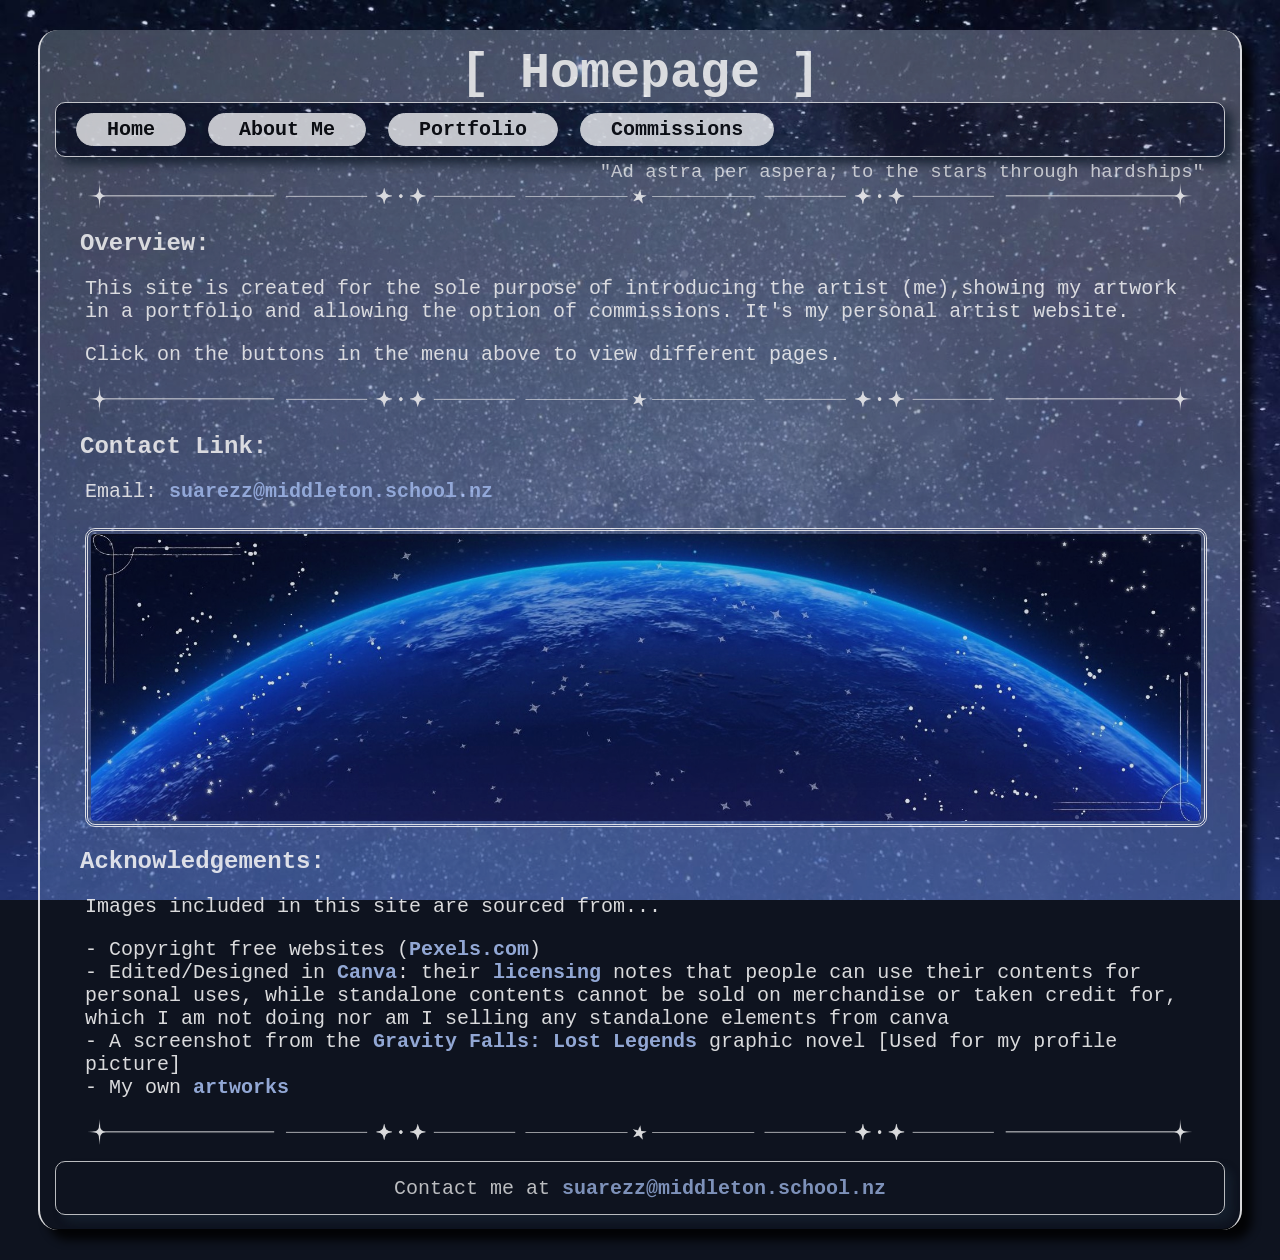
<file: index.html>
<!DOCTYPE html>
<html>
    <head>
        <title>Homepage</title>
        <link href="website-styles.css" rel="stylesheet" type="text/css"/>
        <link rel="icon" type="image/x-icon" href="images/icon.png">
    </head>    
    <body>
        <!--CONTAINER STARTS HERE-->
         <div id="container">
            <!--HEADER STARTS HERE-->
            <div id="header">
                <h1>[ Homepage ]</h1>

                <!--MENU STARTS HERE-->
                <div id="menu">
                    <button onclick="location.href='index.html'">Home</button>
                    <button onclick="location.href='about-me.html'">About Me</button>
                    <button onclick="location.href='portfolio.html'">Portfolio</button>
                    <button onclick="location.href='commissions.html'">Commissions</button>
                    <h2>"Ad astra per aspera; to the stars through hardships"</h2>
                </div><!--END OF MENU-->
            </div><!--END OF HEADER-->

            <!--MAIN CONTENT SECTION STARTS HERE-->
            <div id="main">
                <p><img src="images/star-border.png" class="star-border"></p>
                
                <h3>Overview:</h3>
                <p>This site is created for the sole purpose of introducing the artist (me),showing my artwork in a portfolio and allowing the option of commissions. It's my personal artist website.</p>
                <p>Click on the buttons in the menu above to view different pages.</p>

                <p><img src="images/star-border.png" class="star-border"></p>

                <h3>Contact Link:</h3>
                <p>Email: <a href="mailto:suarezz@middleton.school.nz?subject=Contact from website" target="_blank">suarezz@middleton.school.nz</a></p>

                <p><img src="images/planet.jpg" alt="planet" class="fill-content"></p>

                <h3>Acknowledgements:</h3>
                <p>Images included in this site are sourced from...</p>
                <p>- Copyright free websites (<a href="https://www.pexels.com/" target="_blank">Pexels.com</a>)<br>
                - Edited/Designed in <a href="https://www.canva.com/" target="_blank">Canva</a>: their <a href="https://www.canva.com/licensing-explained/" target="_blank">licensing</a> notes that people can use their contents for personal uses, while standalone contents cannot be sold on merchandise or taken credit for, which I am not doing nor am I selling any standalone elements from canva<br>
                - A screenshot from the <a href="https://archive.org/details/alex-hirsch-gravity-falls-lost-legends-2018-1368021425-9781368021425-libgen.lc/mode/2up" target="_blank">Gravity Falls: Lost Legends</a> graphic novel [Used for my profile picture]<br>
                - My own <a href="portfolio.html">artworks</a></p>

                <p><img src="images/star-border.png" class="star-border"></p>
            </div><!--END OF MAIN-->

            <!--FOOTER SECTION STARTS HERE: APPEARS ON EACH PAGE-->
            <div id="footer">
                <p>Contact me at <a href="mailto:suarezz@middleton.school.nz?subject=Contact from website" target="_blank">suarezz@middleton.school.nz</a></p>
            </div><!--END OF FOOTER-->
        </div><!--END OF CONTAINER-->
    </body>
</html>
</file>
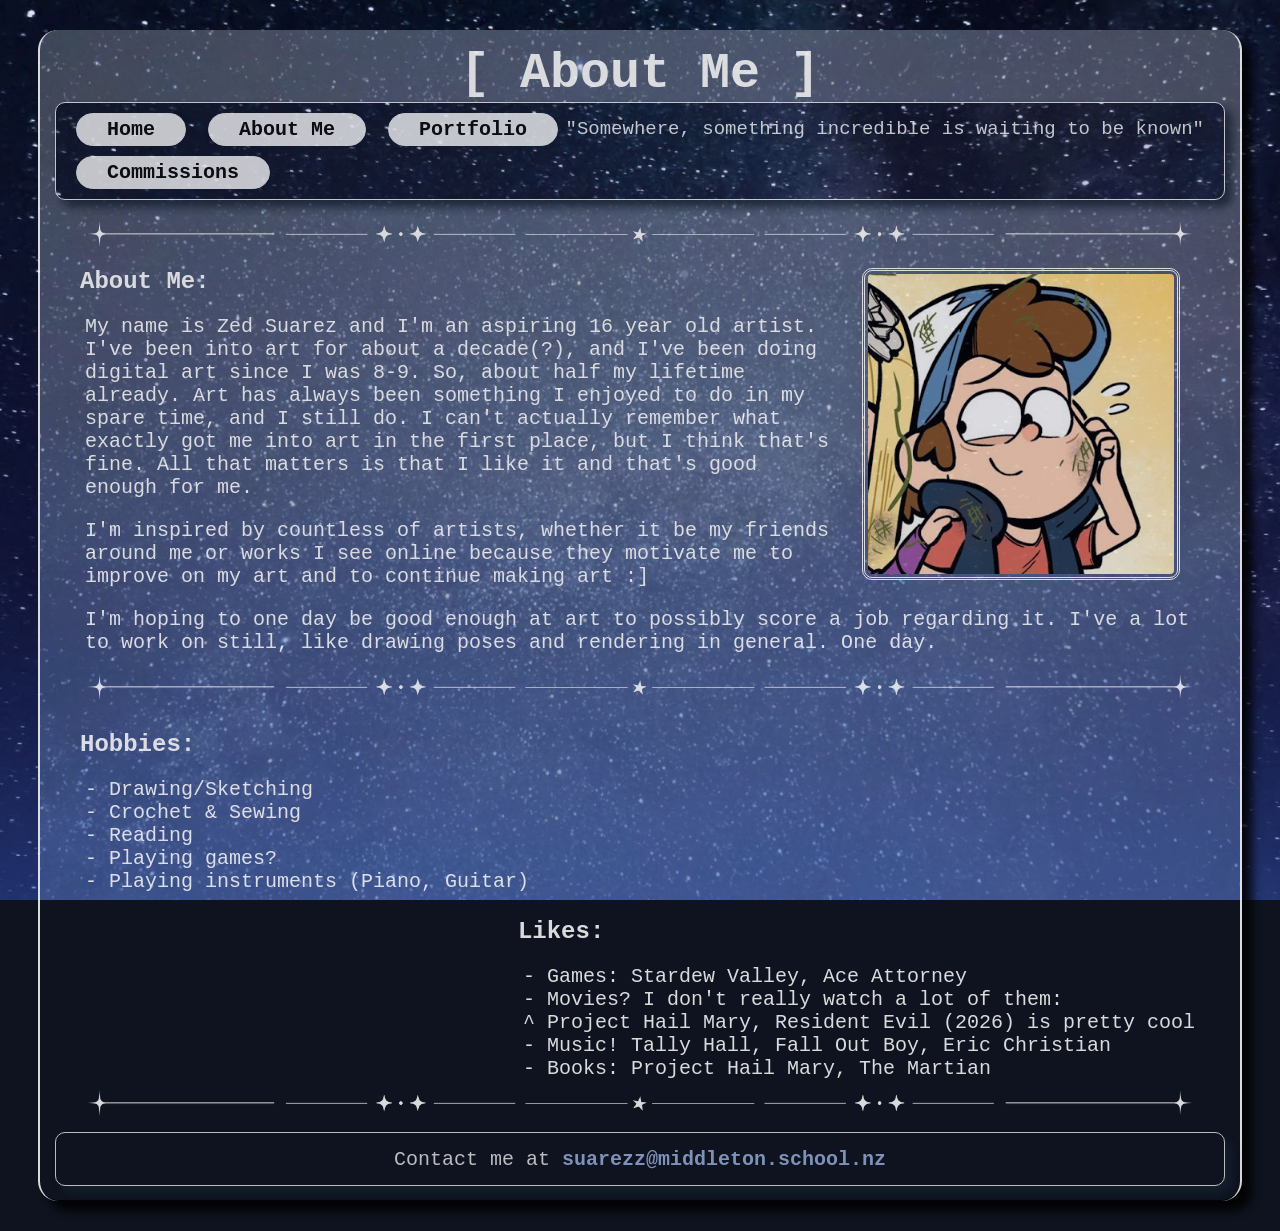
<file: about-me.html>
<!DOCTYPE html>
<html>
    <head>
        <title>About Me</title>
        <link href="website-styles.css" rel="stylesheet" type="text/css"/>
        <link rel="icon" type="image/x-icon" href="images/icon.png">
    </head>    
    <body>
        <!--CONTAINER STARTS HERE-->
         <div id="container">
            <!--HEADER STARTS HERE-->
            <div id="header">
                <h1>[ About Me ]</h1>

                <!--MENU STARTS HERE-->
                <div id="menu">
                    <h2>"Somewhere, something incredible is waiting to be known"</h2>
                    <button onclick="location.href='index.html'">Home</button>
                    <button onclick="location.href='about-me.html'">About Me</button>
                    <button onclick="location.href='portfolio.html'">Portfolio</button>
                    <button onclick="location.href='commissions.html'">Commissions</button>
                </div><!--END OF MENU-->
            </div><!--END OF HEADER-->

            <!--MAIN CONTENT SECTION STARTS HERE-->
            <div id="main">
                <p><img src="images/star-border.png" class="star-border"></p>

                <h3><img src="images/profile.png" class="float-right" height="300">About Me:</h3>
                <p>My name is Zed Suarez and I'm an aspiring 16 year old artist. I've been into art for about a decade(?), and I've been doing digital art since I was 8-9. So, about half my lifetime already. Art has always been something I enjoyed to do in my spare time, and I still do. I can't actually remember what exactly got me into art in the first place, but I think that's fine. All that matters is that I like it and that's good enough for me.</p>
                <p>I'm inspired by countless of artists, whether it be my friends around me or works I see online because they motivate me to improve on my art and to continue making art :]</p>
                <p>I'm hoping to one day be good enough at art to possibly score a job regarding it. I've a lot to work on still, like drawing poses and rendering in general. One day.</p>

                <p><img src="images/star-border.png" class="star-border"></p>

                <div id="hobbies">
                    <h3>Hobbies:</h3>
                    <p>- Drawing/Sketching<br>
                        - Crochet & Sewing<br>
                        - Reading<br>
                        - Playing games?<br>
                        - Playing instruments (Piano, Guitar)
                    </p>
                </div>

                <div id="likes">
                    <h3>Likes:</h3>
                    <p>- Games: Stardew Valley, Ace Attorney<br>
                        - Movies? I don't really watch a lot of them:<br>
                        ^ Project Hail Mary, Resident Evil (2026) is pretty cool<br>
                        - Music! Tally Hall, Fall Out Boy, Eric Christian<br>
                        - Books: Project Hail Mary, The Martian
                    </p>
                </div>

                <p><img src="images/star-border.png" class="star-border"></p>
            </div><!--END OF MAIN-->

            <!--FOOTER SECTION STARTS HERE: APPEARS ON EACH PAGE-->
            <div id="footer">
                <p>Contact me at <a href="mailto:suarezz@middleton.school.nz?subject=Contact from website" target="_blank">suarezz@middleton.school.nz</a></p>
            </div><!--END OF FOOTER-->
        </div><!--END OF CONTAINER-->
    </body>
</html>
</file>
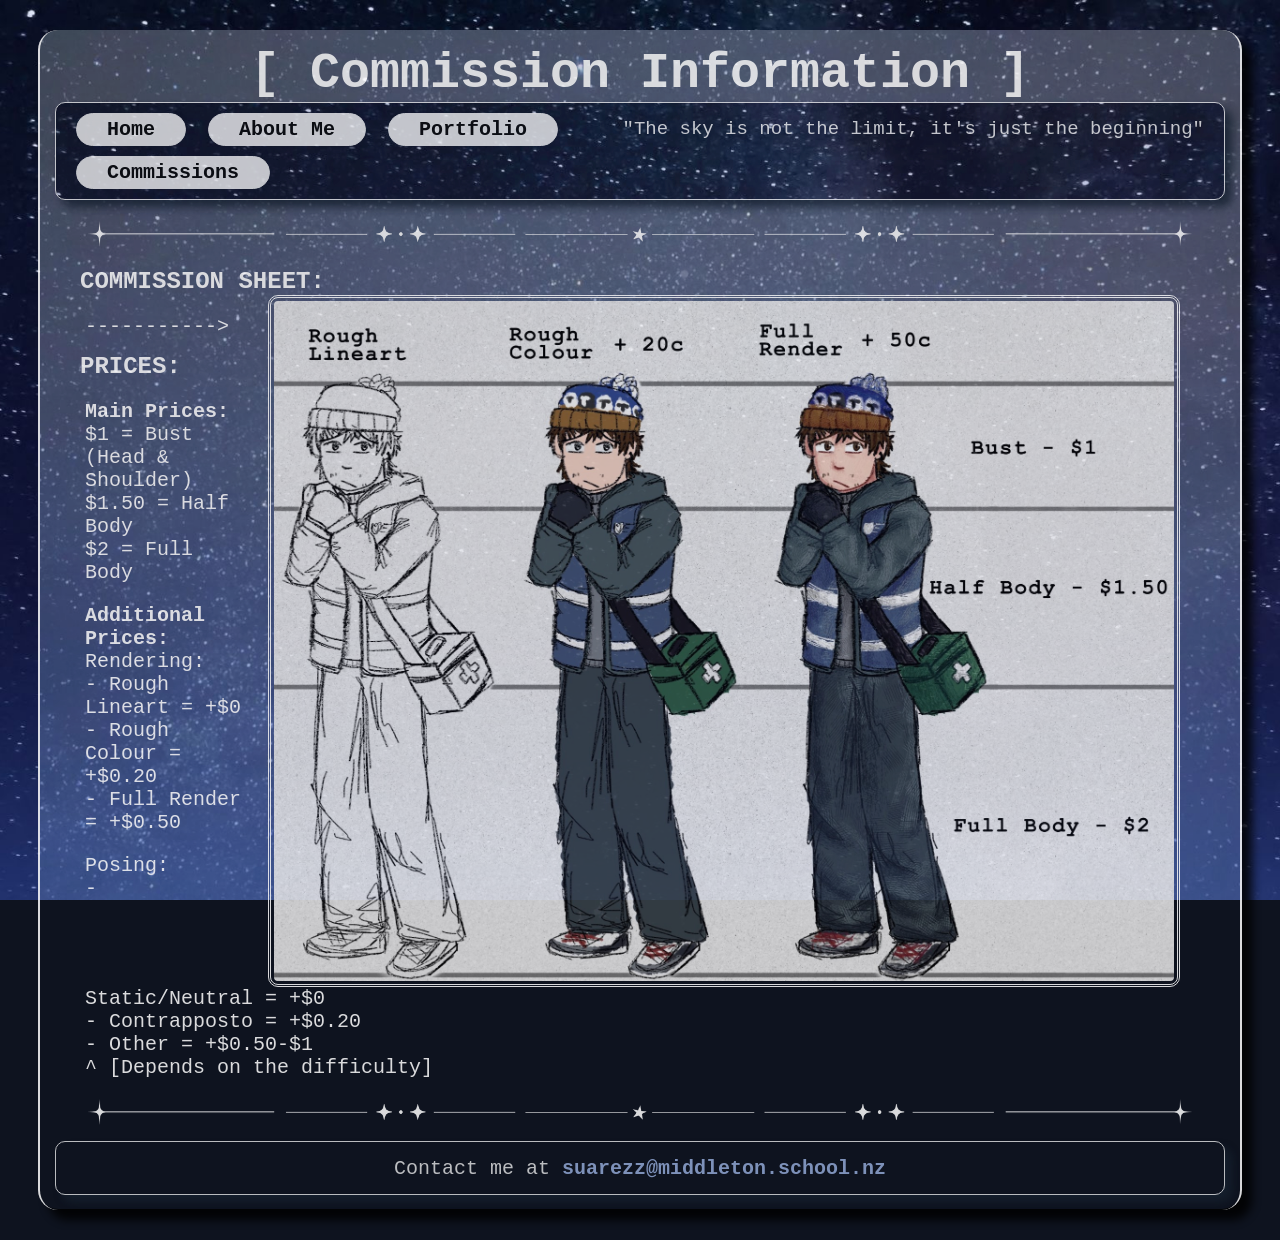
<file: commissions.html>
<!DOCTYPE html>
<html>
    <head>
        <title>Commissions</title>
        <link href="website-styles.css" rel="stylesheet" type="text/css"/>
        <link rel="icon" type="image/x-icon" href="images/icon.png">
    </head>    
    <body>
        <!--CONTAINER STARTS HERE-->
         <div id="container">
            <!--HEADER STARTS HERE-->
            <div id="header">
                <h1>[ Commission Information ]</h1>

                <!--MENU STARTS HERE-->
                <div id="menu">
                    <h2>"The sky is not the limit, it's just the beginning"</h2>
                    <button onclick="location.href='index.html'">Home</button>
                    <button onclick="location.href='about-me.html'">About Me</button>
                    <button onclick="location.href='portfolio.html'">Portfolio</button>
                    <button onclick="location.href='commissions.html'">Commissions</button>
                </div><!--END OF MENU-->
            </div><!--END OF HEADER-->

            <!--MAIN CONTENT SECTION STARTS HERE-->
            <div id="main">
                <p><img src="images/star-border.png" class="star-border"></p>

                <h3>COMMISSION SHEET:<img src="images/commission.jpg" class="float-right" width="900"></h3>
                <p>-----------></p>

                <h3>PRICES:</h3>
                <p><strong>Main Prices:</strong><br>
                    $1 = Bust (Head & Shoulder)<br>
                    $1.50 = Half Body<br>
                    $2 = Full Body
                </p>
                <p><strong>Additional Prices:</strong><br>
                    Rendering:<br>
                    - Rough Lineart = +$0<br>
                    - Rough Colour = +$0.20<br>
                    - Full Render = +$0.50
                </p>
                <p>Posing:<br>
                    - Static/Neutral = +$0<br>
                    - Contrapposto = +$0.20<br>
                    - Other = +$0.50-$1<br>
                    ^ [Depends on the difficulty]
                </p>               
                <p><img src="images/star-border.png" class="star-border"></p>
            </div><!--END OF MAIN-->

            <!--FOOTER SECTION STARTS HERE: APPEARS ON EACH PAGE-->
            <div id="footer">
                <p>Contact me at <a href="mailto:suarezz@middleton.school.nz?subject=Contact from website" target="_blank">suarezz@middleton.school.nz</a></p>
            </div><!--END OF FOOTER-->
        </div><!--END OF CONTAINER-->
    </body>
</html>
</file>
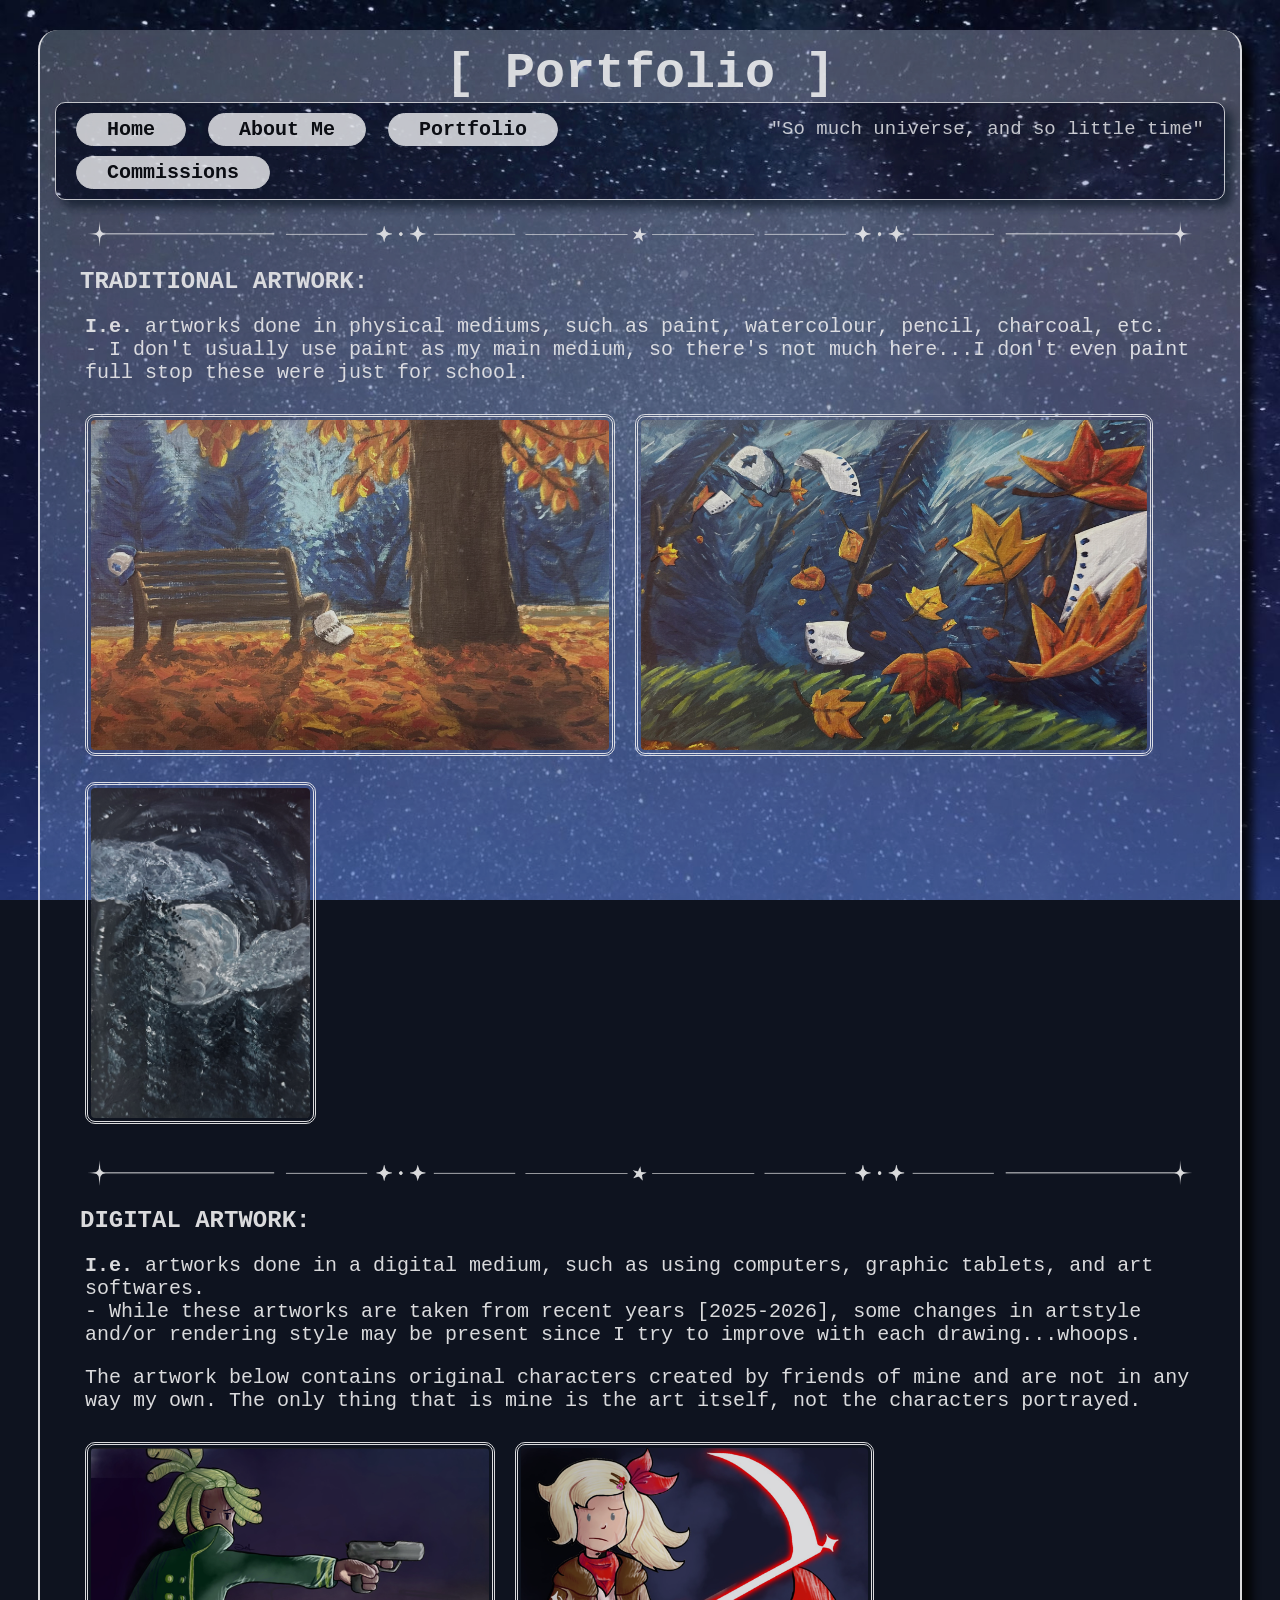
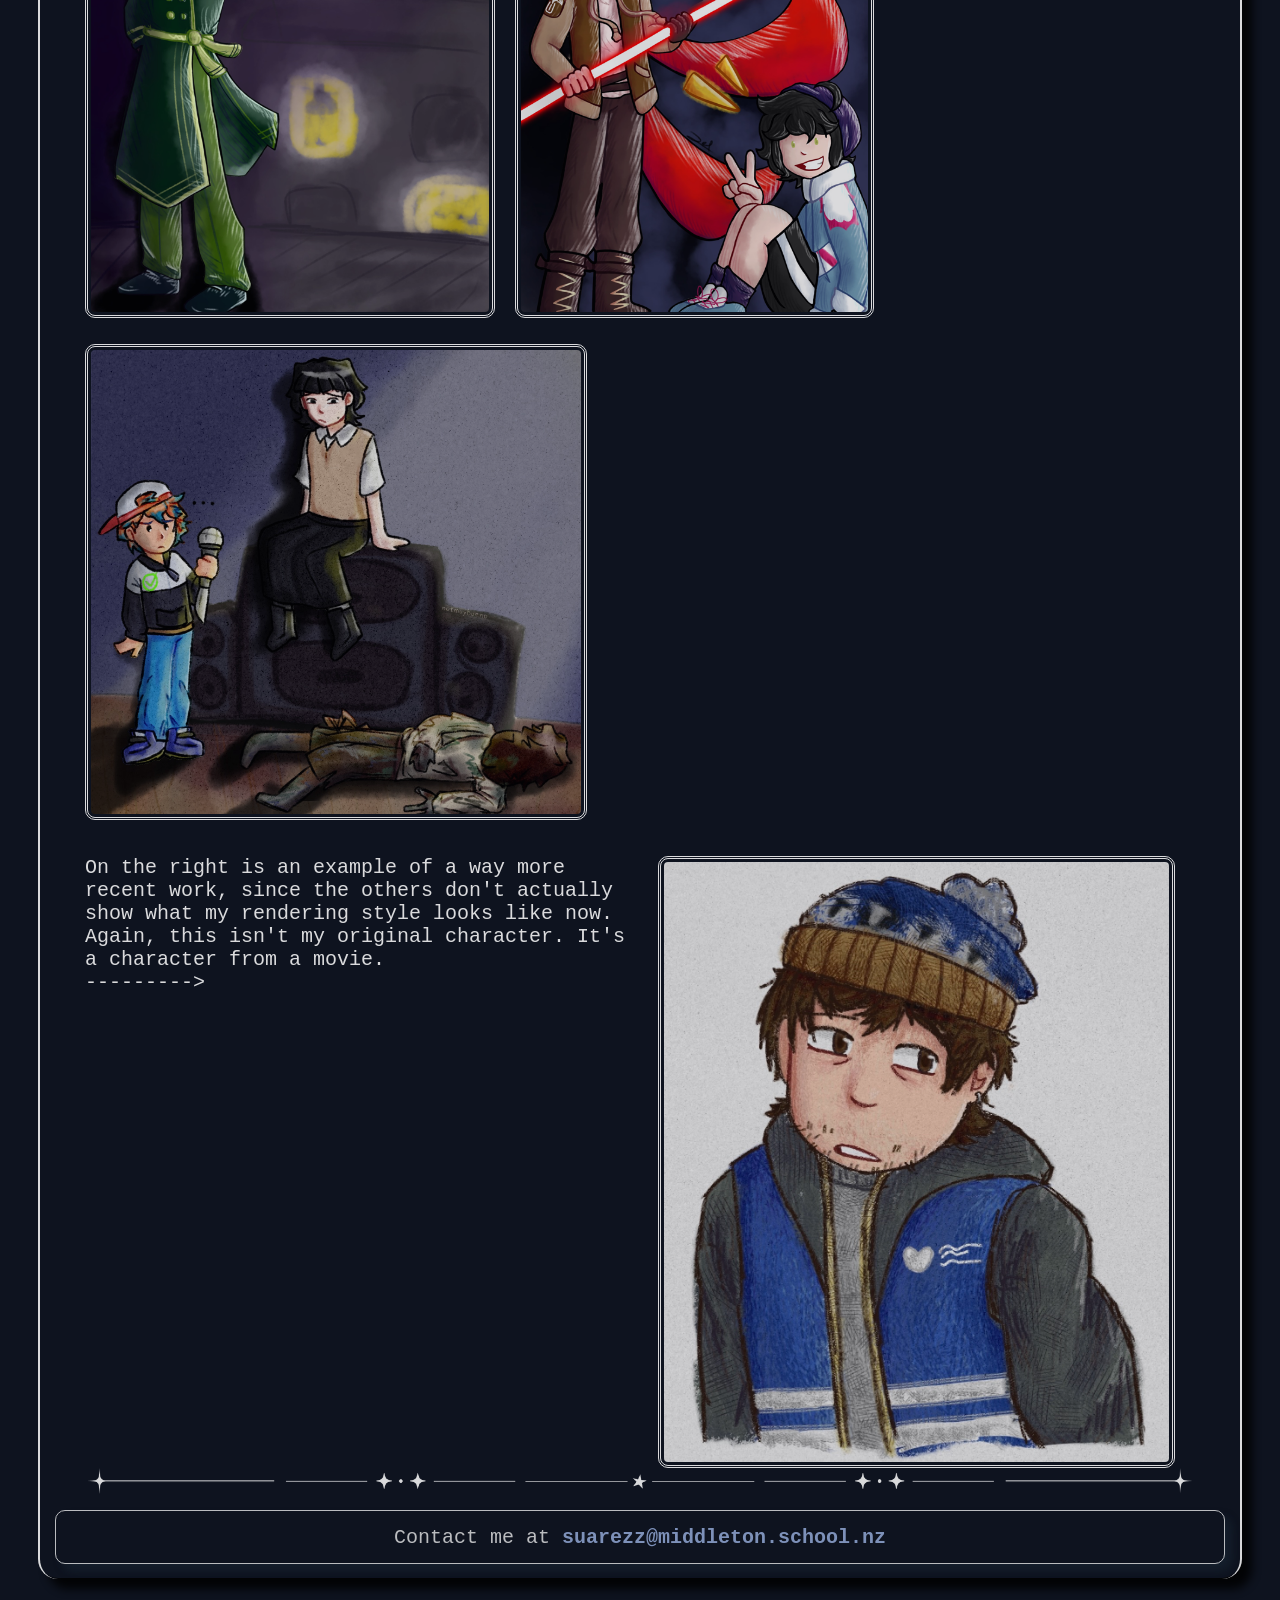
<file: portfolio.html>
<!DOCTYPE html>
<html>
    <head>
        <title>Portfolio</title>
        <link href="website-styles.css" rel="stylesheet" type="text/css"/>
        <link rel="icon" type="image/x-icon" href="images/icon.png">
    </head>    
    <body>
        <!--CONTAINER STARTS HERE-->
         <div id="container">
            <!--HEADER STARTS HERE-->
            <div id="header">
                <h1>[ Portfolio ]</h1>

                <!--MENU STARTS HERE-->
                <div id="menu">
                    <h2>"So much universe, and so little time"</h2>
                    <button onclick="location.href='index.html'">Home</button>
                    <button onclick="location.href='about-me.html'">About Me</button>
                    <button onclick="location.href='portfolio.html'">Portfolio</button>
                    <button onclick="location.href='commissions.html'">Commissions</button>
                </div><!--END OF MENU-->
            </div><!--END OF HEADER-->

            <!--MAIN CONTENT SECTION STARTS HERE-->
            <div id="main">
                <p><img src="images/star-border.png" class="star-border"></p>

                <h3>TRADITIONAL ARTWORK:</h3>
                <p><strong>I.e.</strong> artworks done in physical mediums, such as paint, watercolour, pencil, charcoal, etc.<br>
                - I don't usually use paint as my main medium, so there's not much here...I don't even paint full stop these were just for school.</p>
                <p><img src="images/traditional-art-1.jpg" class="border" height="330"><img src="images/traditional-art-3.jpg" class="border" height="330"><img src="images/traditional-art-2.jpg" class="border" height="330"></p>

                <p><img src="images/star-border.png" class="star-border"></p>

                <h3>DIGITAL ARTWORK:</h3>
                <p><strong>I.e.</strong> artworks done in a digital medium, such as using computers, graphic tablets, and art softwares.<br>
                - While these artworks are taken from recent years [2025-2026], some changes in artstyle and/or rendering style may be present since I try to improve with each drawing...whoops.</p>
                <p>The artwork below contains original characters created by friends of mine and are not in any way my own. The only thing that is mine is the art itself, not the characters portrayed.</p>
                <p><img src="images/digital-art-1.png" class="border" height="464"><img src="images/digital-art-2.png" class="border" height="464"><img src="images/digital-art-3.png" class="border" height="464"></p>
                <p><img src="images/digital-art-4.jpg" class="float-right" height="600">On the right is an example of a way more recent work, since the others don't actually show what my rendering style looks like now. Again, this isn't my original character. It's a character from a movie.<br>---------></p>

                <p><img src="images/star-border.png" class="star-border"></p>
            </div><!--END OF MAIN-->

            <!--FOOTER SECTION STARTS HERE: APPEARS ON EACH PAGE-->
            <div id="footer">
                <p>Contact me at <a href="mailto:suarezz@middleton.school.nz?subject=Contact from website" target="_blank">suarezz@middleton.school.nz</a></p>
            </div><!--END OF FOOTER-->
        </div><!--END OF CONTAINER-->
    </body>
</html>
</file>
<file: website-styles.css>
body {
    font-family: 'Courier New', Courier, monospace;
    font-size: 20px;
    background-image: url(images/space-background.jpg);
    background-size: cover;
    background-position: center;
    background-attachment: fixed;
    background-color: #0e131f;
}

/*CONTAINER*/
#container {
    margin: 30px;
    background-color: #62788f;
    background-image: url(images/space-container.jpg);
    background-attachment: fixed;
    background-position: center;
    background-size: cover;
    padding-right: 15px;
    padding-left: 15px;
    padding-bottom: 10px;
    padding-top: 10px;
    border-right: solid 2px #ffffff;
    border-left: solid 2px #ffffff;
    border-radius: 20px;
    box-shadow: 10px 10px 10px #000000;
    opacity: 85%
}

/*HEADER DIV*/
#header {
    margin-top: 0px;
    margin-bottom: 5px;
    padding-top: 5px;
    padding-bottom: 1px;
    clear: both;
    text-align: center;
    position: sticky;
    top: 0;
    z-index: 1000;
    background-image: url(images/space-container.jpg);
    background-size: cover;
    background-position: center;
    background-attachment: fixed;
}

/*MENU DIV*/
#menu {
    padding-left: 15px;
    padding-top: 5px;
    padding-bottom: 5px;
    border-radius: 10px;
    opacity: 85%;
    background-image: url(images/space-background.jpg);
    background-size: cover;
    background-position: center;
    background-attachment: fixed;
    background-color: #212b37;
    position: sticky;
    border: solid 1px #ffffff;
    text-align: left;
    box-shadow: 7px 7px 10px #182432;
}
#menu button {
    margin: 5px;
    padding: 4px;
    padding-left: 30px;
    padding-right: 30px;
    font-size: 20px;
    border-radius: 20px;
    opacity: 100%;
    border: none;
    font-weight: bold;
    cursor: pointer;
    color: #000000;
    background-color: #ffffff;
    border: solid 1px #ffffff;
    font-family: 'Courier New', Courier, monospace;
    transition: background-color 0.4s, color 0.2s, border 0.4s;
}
#menu button:hover {
    border: solid 1px #ffffff;
    background-color: #999cb9;
    color: #ffffff;
}


/*FOOTER DIV*/
#footer {
    opacity: 85%;
    margin-bottom: 5px;
    border-radius: 10px;
    background-image: url(images/space-background.jpg);
    background-size: cover;
    background-position: center;
    background-attachment: fixed;
    border: solid 1px #ffffff;
    background-color: #212b37;
    color: #ffffff;
    clear: both;
    text-align: center;
    box-shadow: 7px 7px 10px #182432;
}

/*TEXT TAG STYLES*/
h1 {
    font-weight: bold;
    font-size: 50px;
    margin-top: 0px;
    margin-bottom: 0px;
    color: #ffffff;
}
#menu h2 {
    color: #ffffff;
    font-weight: normal;
    float: right;
    padding-right: 20px;
    font-size: 19px;
    margin-top: 10px;
    margin-bottom: 0px;
}
#main h3 {
    font-size: 24px;
    font-weight: bold;
    margin-left: 25px;
    margin-right: 25px;
    margin-top: 15px;
    margin-bottom: 0px;
    color: #ffffff;
}
#main p {
    font-size: 20px;
    color: #ffffff;
    padding: 0px;
    margin-left: 30px;
    margin-right: 30px;
    margin-bottom: 10px;
}
#footer p {
    font-size: 20px;
    color: #ffffff;
    padding: 10px;
    margin-top: 5px;
    margin-bottom: 4px;
}

/*LINK STYLES*/
a:link, a:visited {
    font-weight: bold;
    color: #aac3f6;
    text-decoration: none;
    transition: color 0.4s, text-decoration 0.5s;
}
a:hover, a:active {
    color: #ffffff;
    text-decoration: underline;
}

/*ABOUT ME DIV STYLES*/
#hobbies {
    float: left;
}
#likes {
    float: right;
}

/*CLASS STYLES BEGIN*/
.border {
    max-width: 100%;
    margin-right: 20px;
    margin-top: 10px;
    margin-bottom: 10px;
    padding: 3px;
    border: 3px double #ffffff;
    border-radius: 10px;
}
.float-right {
    float: right;
    padding: 3px;
    border: 3px double #ffffff;
    border-radius: 10px;
    margin-right: 20px;
    margin-left: 25px;
}
.fill-content {
    margin-top: 5px;
    max-width: 100%;
    height: auto;
    padding: 3px;
    border: 3px double #ffffff;
    border-radius: 10px;
}
.star-border {
    max-width: 100%;
    height: auto;
}
</file>
